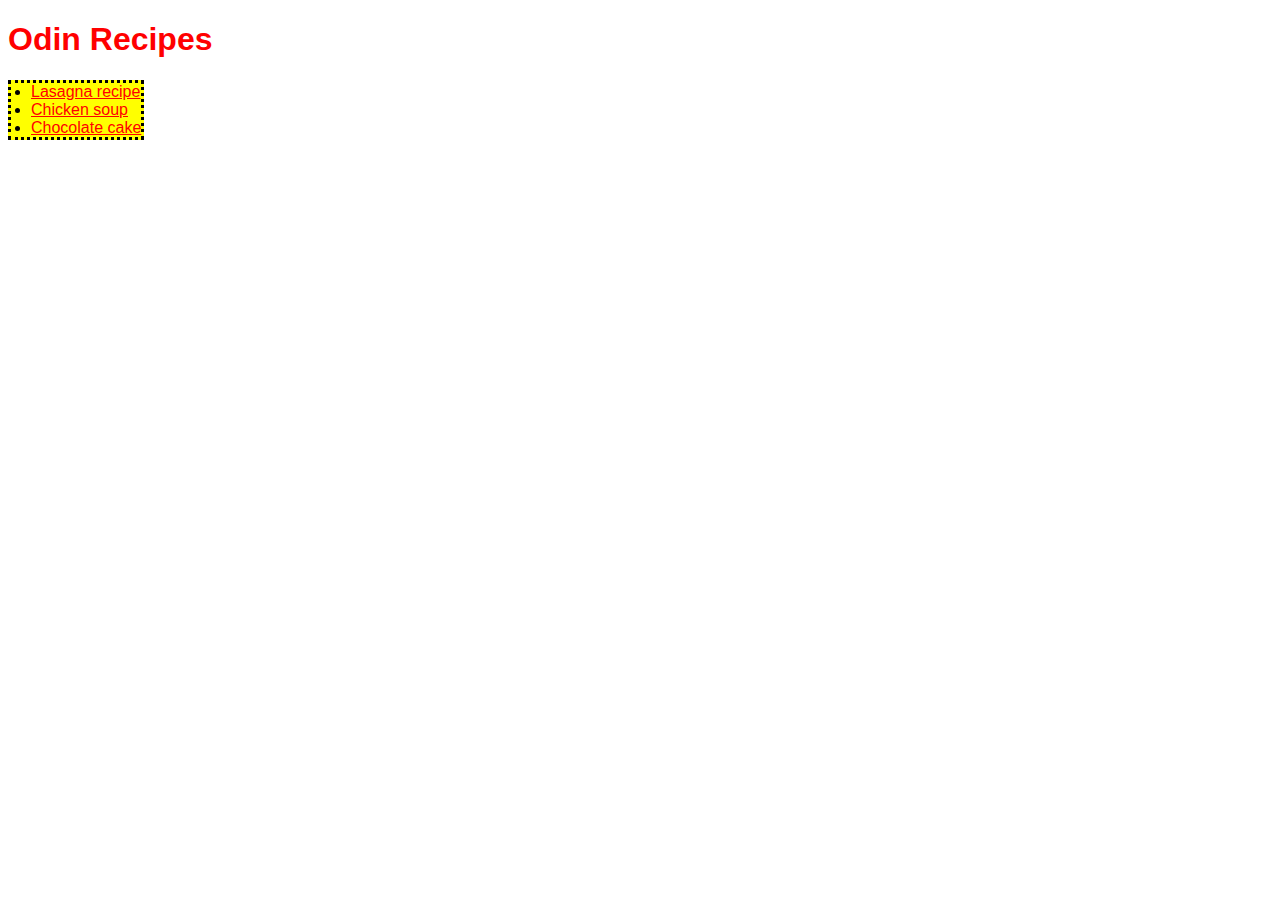
<file: index.html>
<!DOCTYPE html>
<html lang="en">
<head>
    <meta charset="UTF-8">
    <meta name="viewport" content="width=device-width, initial-scale=1.0">
    <link rel="stylesheet" href="styles.css">
    <title>Document</title>
</head>
<body>
    
    <h1>Odin Recipes</h1>

    <ul>
        <li><a href="recipes/lasagna.html">Lasagna recipe</a></li>
        <li><a href="recipes/chickensoup.html">Chicken soup</a></li>
        <li><a href="recipes/chocolatecake.html">Chocolate cake</a></li>
    </ul>

</body>
</html>
</file>
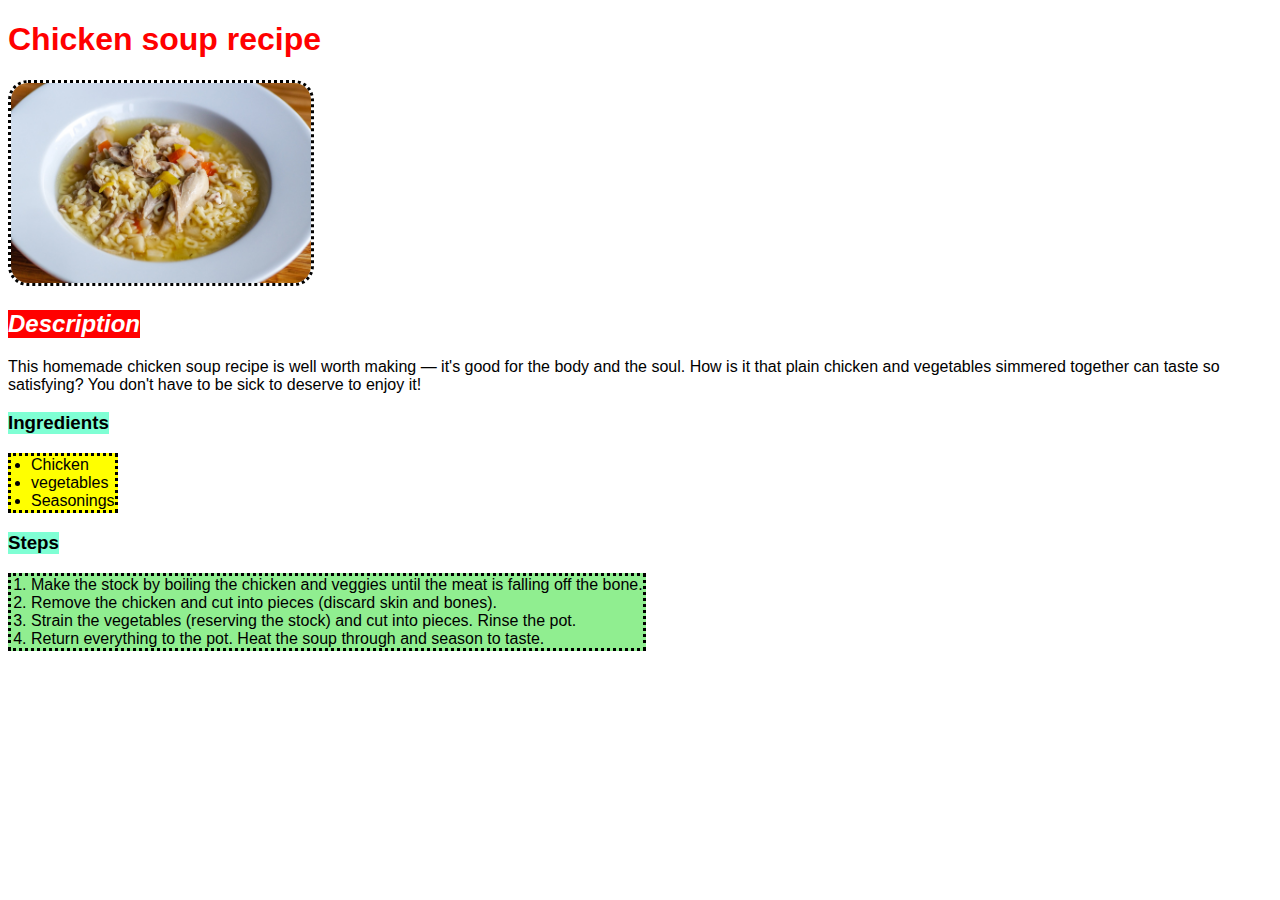
<file: recipes/chickensoup.html>
<!DOCTYPE html>
<html lang="en">
<head>
    <meta charset="UTF-8">
    <meta name="viewport" content="width=device-width, initial-scale=1.0">
    <link rel="stylesheet" href="../styles.css">
    <title>Chicken soup</title>
</head>
<body>
    
    <h1>Chicken soup recipe</h1>

    <img src="../img/chickensoup.jpg " alt="Chicken soup">

    <h2>Description</h2>

    <p>This homemade chicken soup recipe is well worth making — it's good for the body and the soul. How is it that plain chicken and vegetables simmered together can taste so satisfying? You don't have to be sick to deserve to enjoy it!</p>

    <h3>Ingredients</h3>

    <ul>
        <li>Chicken</li>
        <li>vegetables</li>
        <li>Seasonings</li>
    </ul>

    <h3>Steps</h3>

    <ol>
        <li>Make the stock by boiling the chicken and veggies until the meat is falling off the bone.</li>
        <li>Remove the chicken and cut into pieces (discard skin and bones).</li>
        <li>Strain the vegetables (reserving the stock) and cut into pieces. Rinse the pot.</li>
        <li>Return everything to the pot. Heat the soup through and season to taste.</li>
    </ol>


</body>
</html>
</file>
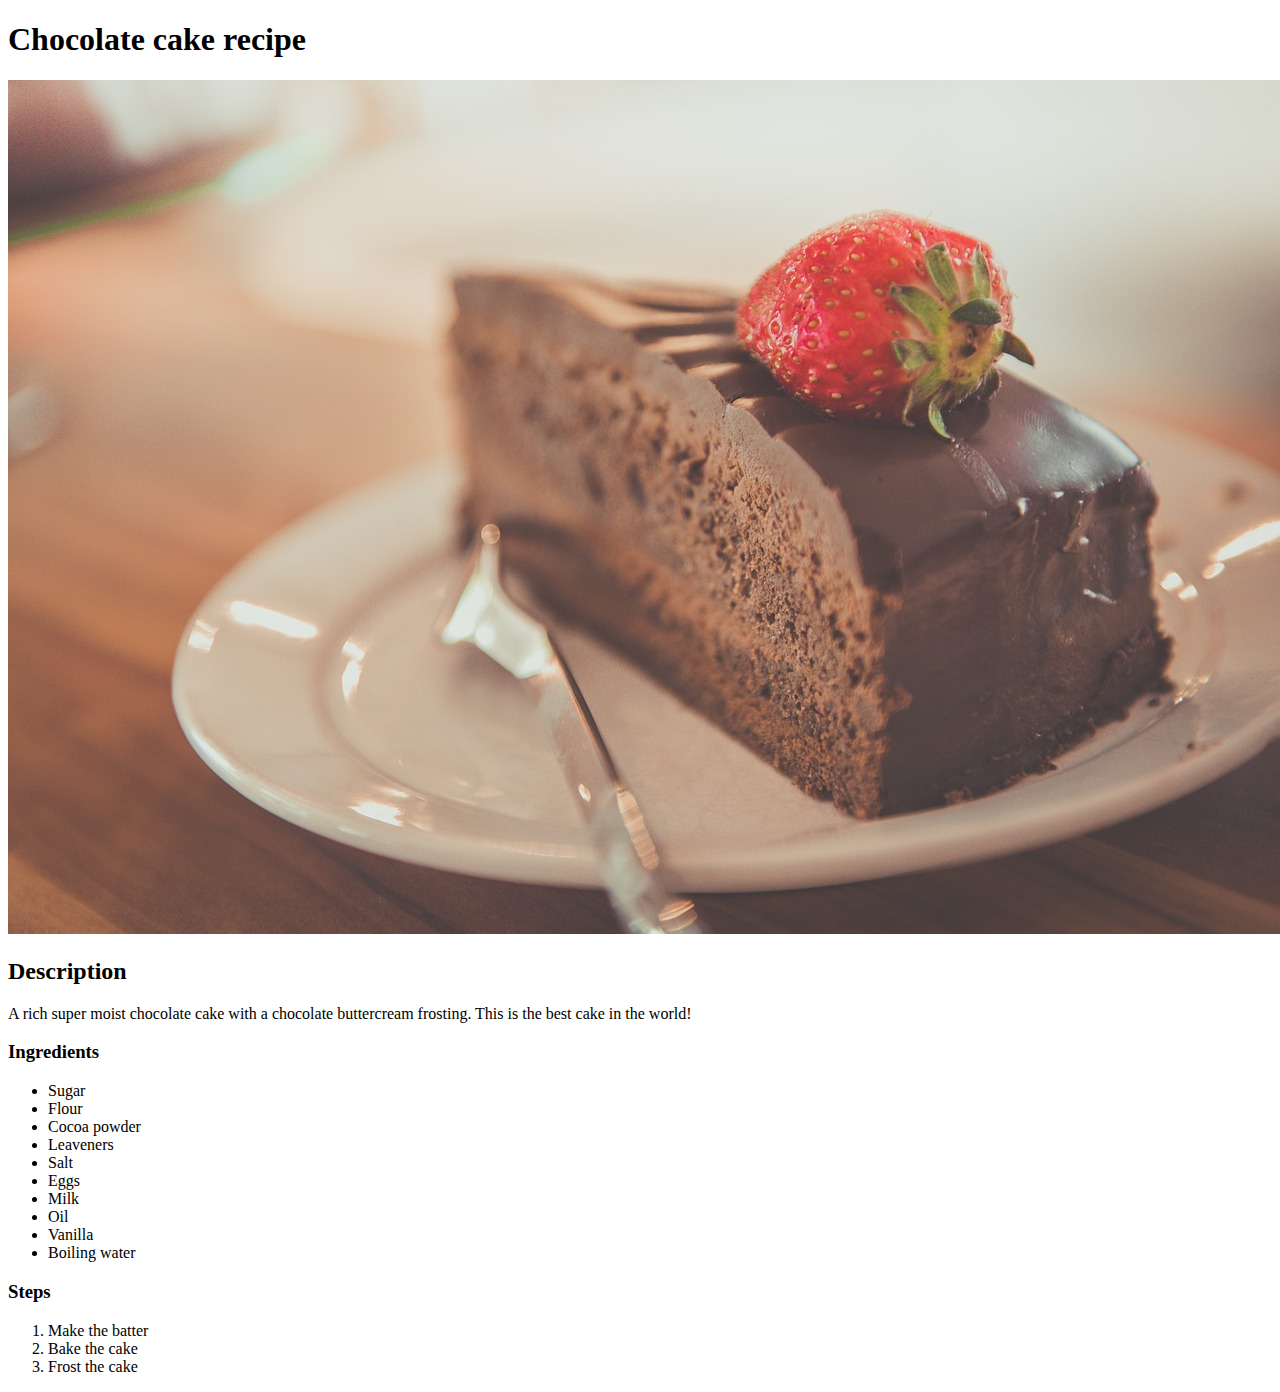
<file: recipes/chocolatecake.html>
<!DOCTYPE html>
<html lang="en">
<head>
    <meta charset="UTF-8">
    <meta name="viewport" content="width=device-width, initial-scale=1.0">
    <title>Chocolate cake</title>
</head>
<body>
    
    <h1>Chocolate cake recipe</h1>

    <img src="../img/chocolatecake.jpg" alt="Chocolate cake">

    <h2>Description</h2>

    <p>A rich super moist chocolate cake with a chocolate buttercream frosting. This is the best cake in the world!</p>

    <h3>Ingredients</h3>

    <ul>
        <li>Sugar</li>
        <li>Flour</li>
        <li>Cocoa powder</li>
        <li>Leaveners</li>
        <li>Salt</li>
        <li>Eggs</li>
        <li>Milk</li>
        <li>Oil</li>
        <li>Vanilla</li>
        <li>Boiling water</li>
    </ul>

    <h3>Steps</h3>

    <ol>
        <li>Make the batter</li>
        <li>Bake the cake</li>
        <li>Frost the cake</li>
    </ol>


</body>
</html>
</file>
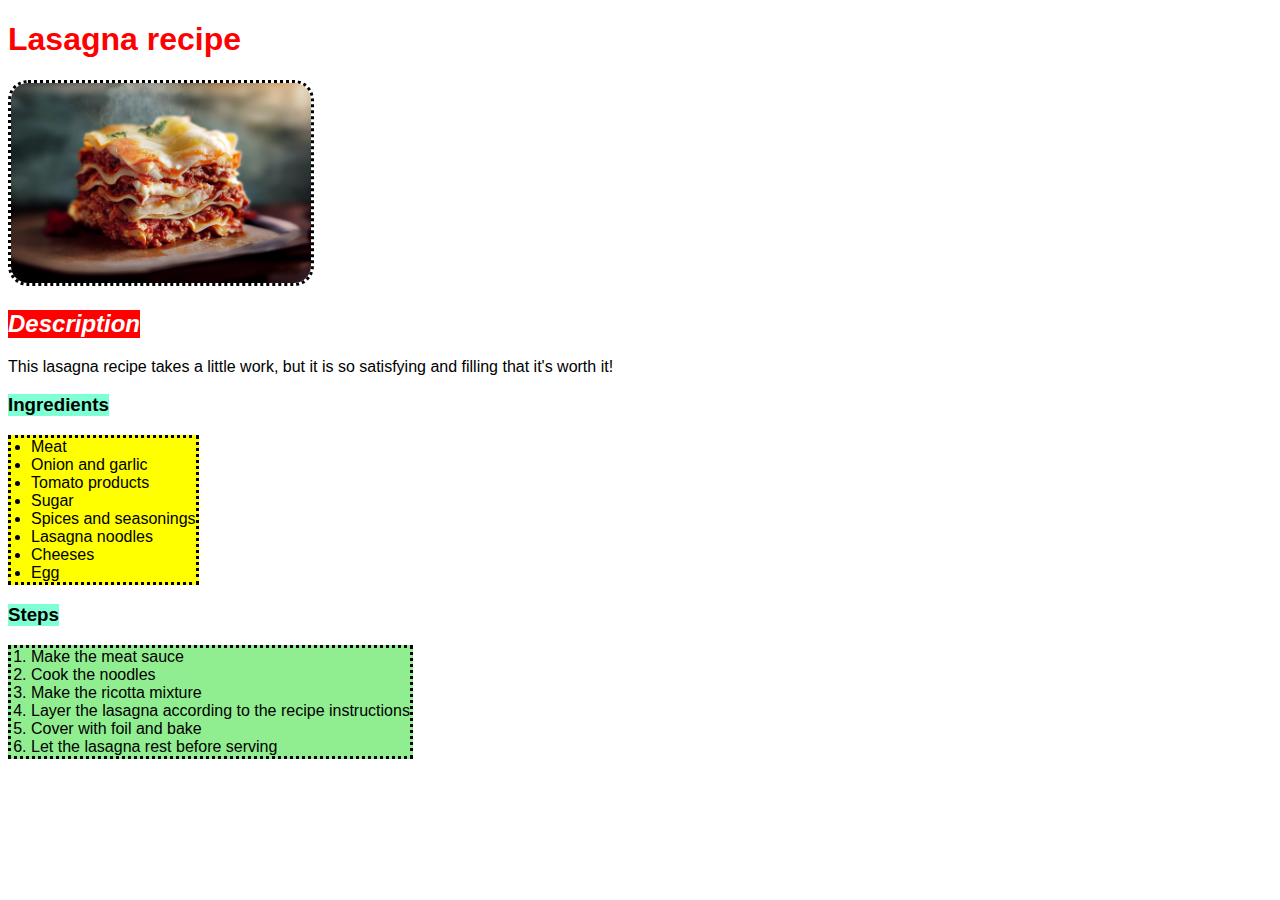
<file: recipes/lasagna.html>
<!DOCTYPE html>
<html lang="en">
<head>
    <meta charset="UTF-8">
    <meta name="viewport" content="width=device-width, initial-scale=1.0">
    <link rel="stylesheet" href="../styles.css">
    <title>Lasagna</title>
</head>
<body>
    
    <h1>Lasagna recipe</h1>

    <img src="../img/lasagna.jpg" alt="Lasagna">

    <h2>Description</h2>

    <p>This lasagna recipe takes a little work, but it is so satisfying and filling that it's worth it!</p>

    <h3>Ingredients</h3>

    <ul>
        <li>Meat</li>
        <li>Onion and garlic</li>
        <li>Tomato products</li>
        <li>Sugar</li>
        <li>Spices and seasonings</li>
        <li>Lasagna noodles</li>
        <li>Cheeses</li>
        <li>Egg</li>
    </ul>

    <h3>Steps</h3>

    <ol>
        <li>Make the meat sauce</li>
        <li>Cook the noodles</li>
        <li>Make the ricotta mixture</li>
        <li>Layer the lasagna according to the recipe instructions</li>
        <li>Cover with foil and bake</li>
        <li>Let the lasagna rest before serving</li>
    </ol>


</body>
</html>
</file>
<file: styles.css>
body{
    font-family: Arial, Helvetica, sans-serif;
}

a{
    color:red;
}

h1{
   /* background-color: red;*/
    width: fit-content;
    color: red;
}

ul,ol{
    border-style: dotted;
    padding-left: 20px;
    

}

ul{

    background-color: yellow;
    height: fit-content;
    width: fit-content;
}

h2{
    background-color: red;
    width: fit-content;
    font-style: italic;
    color: white;
    
}

h3{
    background-color: aquamarine;
    width: fit-content;
}

p{
   /* background-color: bisque;*/
    width: fit-content;
}

ol{
    background-color: lightgreen;
    width: fit-content;
   
}

li{
    color:black;
    
}



img{
    height: 200px;
    width:auto;
    border-style:dotted;
    border-radius: 20px;
}
</file>
